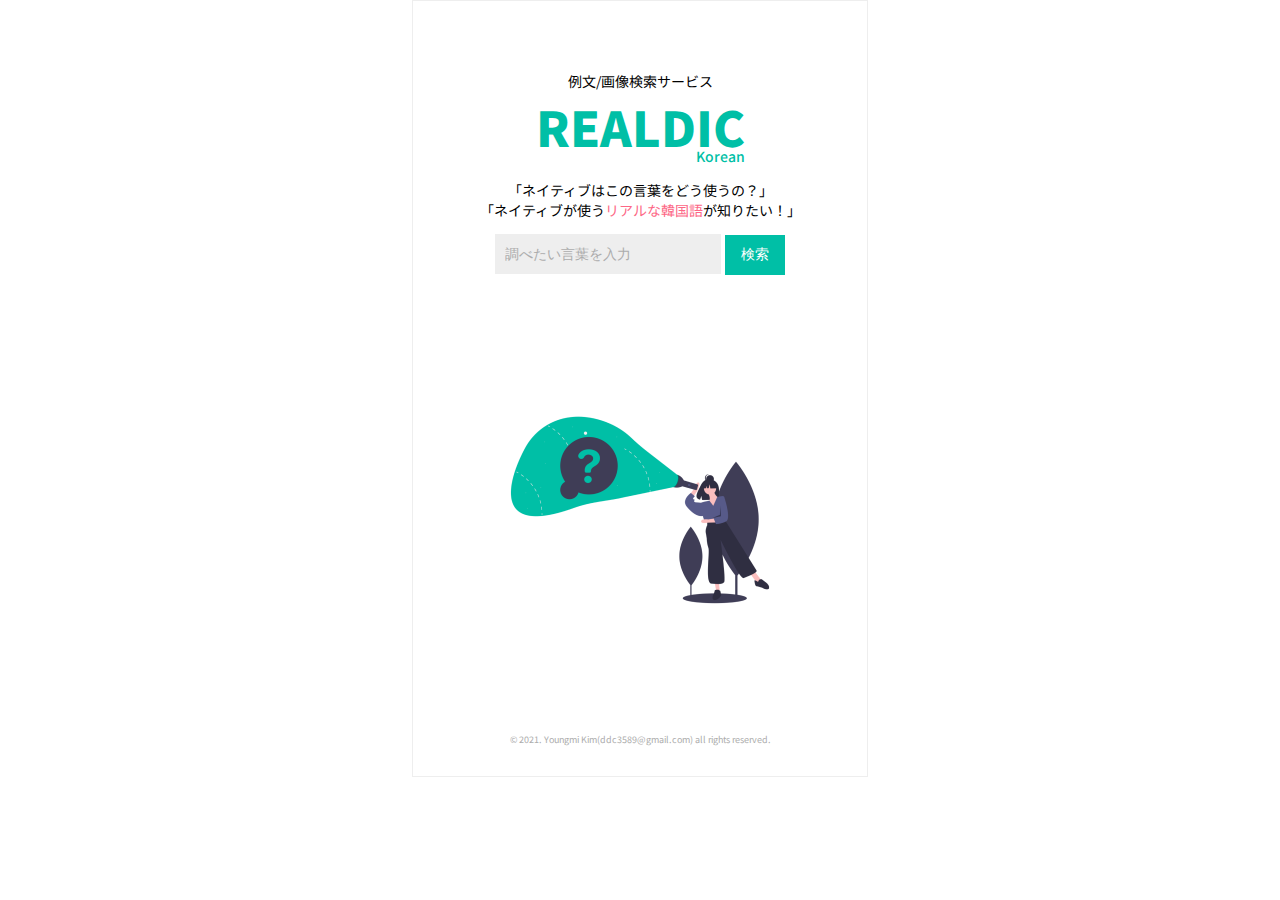
<file: realdic_project/WebContent/index.html>
<!DOCTYPE html>
<html lang="en">
<head>
    <meta charset="UTF-8">
    <meta http-equiv="X-UA-Compatible" content="IE=edge">
    <meta name="viewport" content="width=device-width, initial-scale=1.0">
    <title>RealDic - 例文/画像検索サービス</title>
    <link rel="stylesheet" href="./css/style.css">
</head>
<body>
    <header>
        <p id="title-sub">例文/画像検索サービス</p>
        <div id="titleDiv">
            <a href="/realdic/index.jsp"><h1>REALDIC</h1></a>
            <p>Korean</p>
        </div>
        <p>「ネイティブはこの言葉をどう使うの？」<br>
            「ネイティブが使う<span id="empha">リアルな韓国語</span>が知りたい！」
        </p>
        <form id="search" action ="">
            <input type="search" name="query" id="query" placeholder="調べたい言葉を入力">
            <input type="submit" value="検索" id="btn">
        </form>
        <br>
    </header>
    <!-- cut -->
    <section>
        <br><br><br><br><br>
        <img id="main-img" src="./images/undraw_searching_p5ux 1.png" alt="">
        <br><br><br><br><br>
    </section>
    <!-- cut -->
    <footer>
        <p id="copyright">© 2021. Youngmi Kim(ddc3589@gmail.com) all rights reserved.</p>
    </footer>
</body>
</html>
</file>
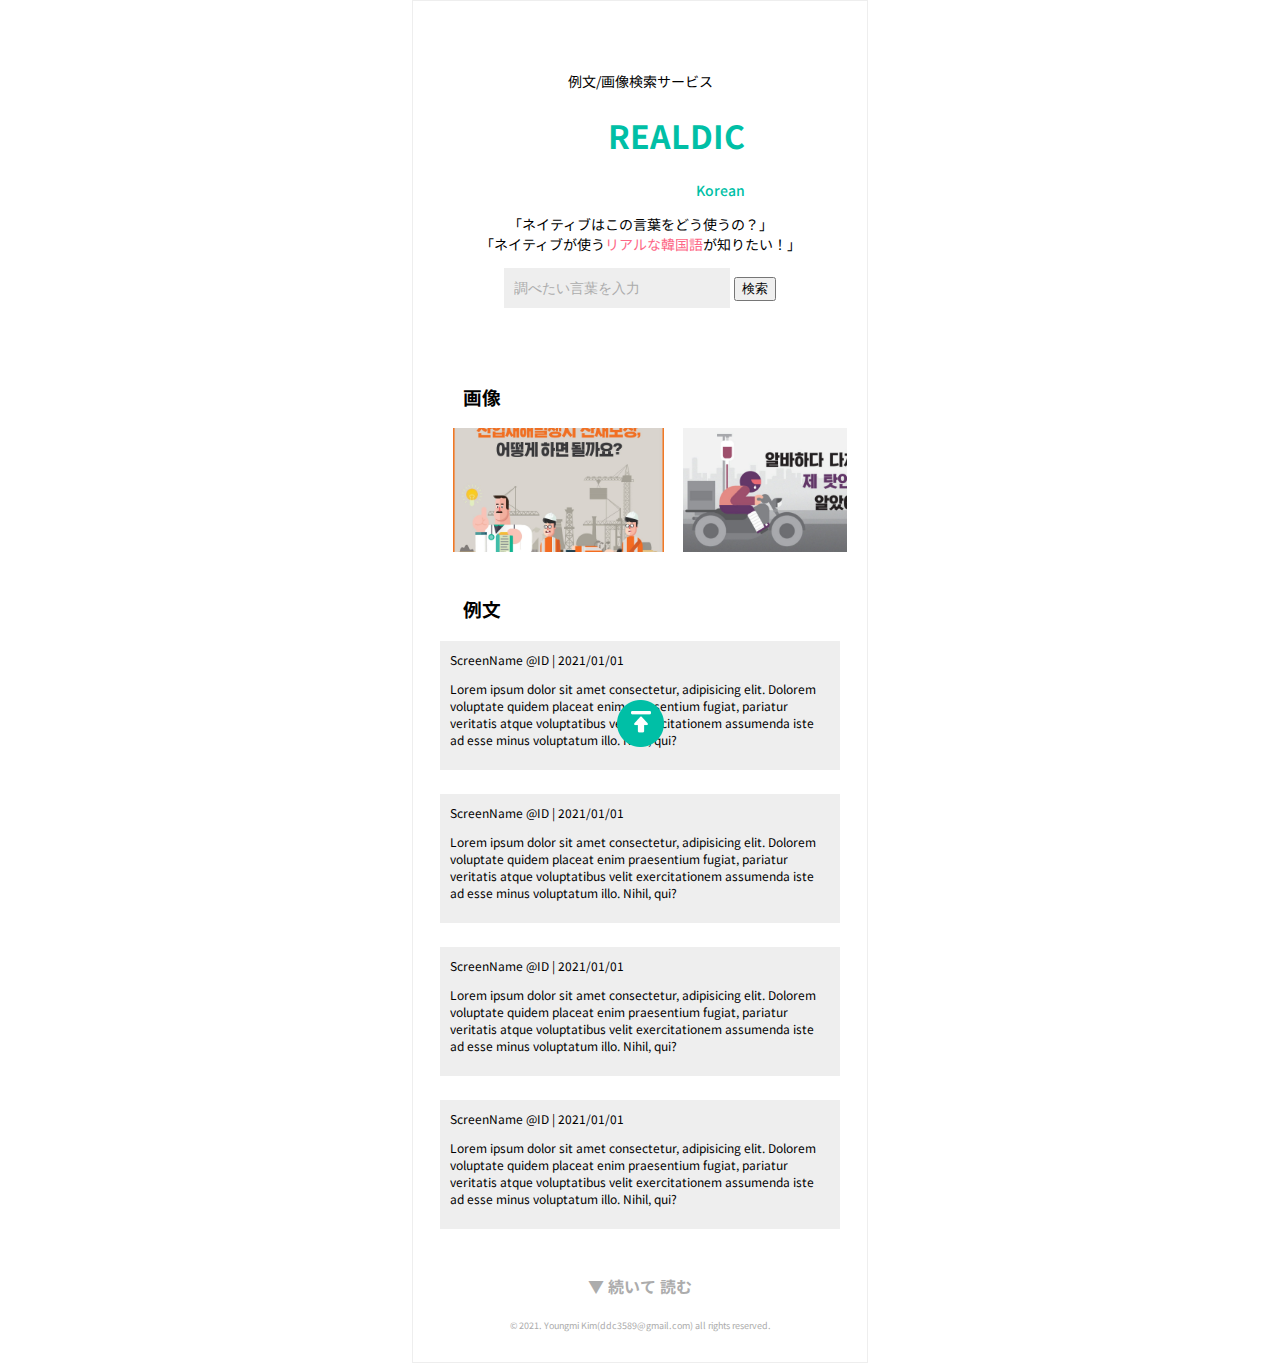
<file: realdic_project/WebContent/WEB-INF/views/searchResult.html>
<!DOCTYPE html>
<html lang="en">
<head>
    <meta charset="UTF-8">
    <meta http-equiv="X-UA-Compatible" content="IE=edge">
    <meta name="viewport" content="width=device-width, initial-scale=1.0">
    <title>RealDic - 例文/画像検索サービス</title>
    <!-- <link rel="stylesheet" href="./css/style.css"> -->
    <link rel="stylesheet" href="./../../css/style.css">
</head>
<body>
    <header>
        <p id="title-sub">例文/画像検索サービス</p>
        <div id="titleDiv">
            <h1>REALDIC</h1>
            <p>Korean</p>
        </div>
        <p>「ネイティブはこの言葉をどう使うの？」<br>
            「ネイティブが使う<span id="empha">リアルな韓国語</span>が知りたい！」
        </p>
        <form id="search">
            <input type="search" name="query" id="query" placeholder="調べたい言葉を入力">
            <input type="submit" value="検索">
        </form>
        <br>
    </header>
    <!-- cut -->
    <section>
        <!-- 이미지 클릭하면 크게보는 코드...일단 보류 -->
        <!-- <div id="gray"></div>
        <div id="big-img">
            <img src="./../../images/image 4.png" alt="">
        </div> -->
        <img src="./../../images/top_icon.png" id="top" alt="">
        <h3>画像</h3>
        <div class="container">
            <img src="./../../images/image 4.png" alt="">
            <!-- <img class="img-off" src="./../../images/image 4.png" alt=""> -->
            <img src="./../../images/image 3.png" alt="">
            <img src="./../../images/image 4 (1).png" alt="">
        </div>
        <br>
        <h3>例文</h3>
        <div id="tweet-box">
            <div class="tweets">
                <span class="screen-name">ScreenName</span> <span class="id">@ID</span> | <span>2021/01/01</span>
                <p>Lorem ipsum dolor sit amet consectetur, adipisicing elit. Dolorem voluptate quidem placeat enim praesentium fugiat, pariatur veritatis atque voluptatibus velit exercitationem assumenda iste ad esse minus voluptatum illo. Nihil, qui?</p>
            </div>
            <br>
            <div class="tweets">
                <span class="screen-name">ScreenName</span> <span class="id">@ID</span> | <span>2021/01/01</span>
                <p>Lorem ipsum dolor sit amet consectetur, adipisicing elit. Dolorem voluptate quidem placeat enim praesentium fugiat, pariatur veritatis atque voluptatibus velit exercitationem assumenda iste ad esse minus voluptatum illo. Nihil, qui?</p>
            </div>
            <br>
            <div class="tweets">
                <span class="screen-name">ScreenName</span> <span class="id">@ID</span> | <span>2021/01/01</span>
                <p>Lorem ipsum dolor sit amet consectetur, adipisicing elit. Dolorem voluptate quidem placeat enim praesentium fugiat, pariatur veritatis atque voluptatibus velit exercitationem assumenda iste ad esse minus voluptatum illo. Nihil, qui?</p>
            </div>
            <br>
            <div class="tweets">
                <span class="screen-name">ScreenName</span> <span class="id">@ID</span> | <span>2021/01/01</span>
                <p>Lorem ipsum dolor sit amet consectetur, adipisicing elit. Dolorem voluptate quidem placeat enim praesentium fugiat, pariatur veritatis atque voluptatibus velit exercitationem assumenda iste ad esse minus voluptatum illo. Nihil, qui?</p>
            </div>
            <br>
        </div>
        <h4 id="more">▼ 続いて 読む</h4>

    </section>
    <!-- cut -->
    <footer>
        <p id="copyright">© 2021. Youngmi Kim(ddc3589@gmail.com) all rights reserved.</p>
    </footer>
</body>
</html>
</file>
<file: realdic_project/WebContent/css/style.css>
@import url('https://fonts.googleapis.com/css2?family=Noto+Sans+JP:wght@100;300;400;500;700;900&display=swap');
/* 폰트 사용 시 -> font-family: 'Noto Sans JP', sans-serif; */
html{
    /* background-color: #EEEEEE; */
}
body{
    font-family: 'Noto Sans JP', sans-serif;
    text-align: center;
    border: 1px solid #EEEEEE; 
    width: 414px;
    margin: 0 auto;
    background-color: white;
    padding : 0 20px 20px 20px;
}

/* header */
#title-sub{
    font-family: Noto Sans JP;
    font-style: normal;
    font-weight: normal;
    font-size: 14px;
    line-height: 20px;
    text-align: center;
    margin-bottom: 0;
    margin-top: 70px;
}
#titleDiv{
    position : relative;
    width : 209px;
    color: #00BFA6;
    text-align: right;
    margin: 0 auto;
}
#titleDiv>a>h1{
    margin: 0;
    font-style: normal;
    font-weight: 900;
    font-size: 48px;
    height: 55px;
    line-height: 70px;
}
#titleDiv>a{
    text-decoration: none;
}
#titleDiv>a:link{
    color: #00BFA6;
}
#titleDiv>a:visited{
    color: #00BFA6;
}
#titleDiv>a:active{
    color: #00BFA6;
}
#titleDiv>p{
    margin : 0;
    font-style: normal;
    font-weight: 500;
    font-size: 14px;
    line-height: 20px;
    text-align: right;
}
header>p{
    font-family: Noto Sans JP;
    font-style: normal;
    font-weight: normal;
    font-size: 14px;
    line-height: 20px;
    text-align: center;
}
header>p>span{
    color: #FD6786;
}
#search{
    padding:0;
    margin: 0 auto;
    height: 20px;
}
input[type="search"]{
    padding: 10px;
    border: 0;
    background-color: #EEEEEE;
    width: 226px;
    height: 40px;
    font-size: 14px;
}
input[type="search"]::-webkit-input-placeholder{
    color: #ACACAC;
}
#search>#btn{
    background: #00BFA6;
    border: 0;
    width: 60px;
    height: 40px;
    color: #fff;
    outline: none;
    font-size: 14px;
    font-style: normal;
    font-weight: normal;
    font-size: 14px;
}
#search>input[type="button"]:active{
    background: #189885;
}

/* section - 메인화면 */
#main-img{
    width: 314px;
    height: 224px;
}

/********* sesction - 검색결과 ******/
#top{
    position : -webkit-sticky;
    position : sticky;
    top : 700px;
    left : 600px;
    width: 47px;
    height: 47px;
}

section>h3{
    text-align : left;
    padding-left : 30px;
}
.container{
    padding: 0 20px;
    /* border: #FD6786 1px solid; */
    height: 124px;
    white-space : nowrap; /* 줄바꿈 X */
    /* 가로 스크롤 */
    overflow:auto;
    overflow-y : hidden;
    overflow-x : scroll;
}
.container>img{
    width: 211px;
    height: 124px;
    object-fit : cover;
    margin-right: 15px;
}

/* 이미지 클릭 시 효과 -> 보류 */
/* #gray{
    background: black;
    position : fixed;
    top : 0;
    left : 0;
    width : 100%;
    height : 100%;
    opacity : 30%;
    z-index : 1;
}
#big-img{
    position: fixed;
    top : 0;
    left : 0;
    z-index : 3;
}
#big-img>img{
    width : 350px;
} */

/* tweet-box */
#tweet-box{
    width : 400px;
    text-align: center;
    /* border: #FD6786 solid 1px; */
    margin : 0 auto;
}
#tweet-box>.tweets{
    /* width : 345px; */
    border : 0px;
    padding: 10px;
    margin : 0;
    background-color: #EEEEEE;
    font-family: Noto Sans JP;
    font-style: normal;
    font-weight: normal;
    font-size: 12px;
    /* line-height: 17px; */
    text-align : left;
}

#more{
    color: #ACACAC;
}
/* 검색결과가 더이상 없을 경우 안보이게 */
.more-off{
    display : none;
}

/* footer */
#copyright{
    font-style: normal;
    font-weight: normal;
    font-size: 9px;
    line-height: 13px;
    text-align: center;
    color: #ACACAC;
    margin: 10px 0;
}
</file>
